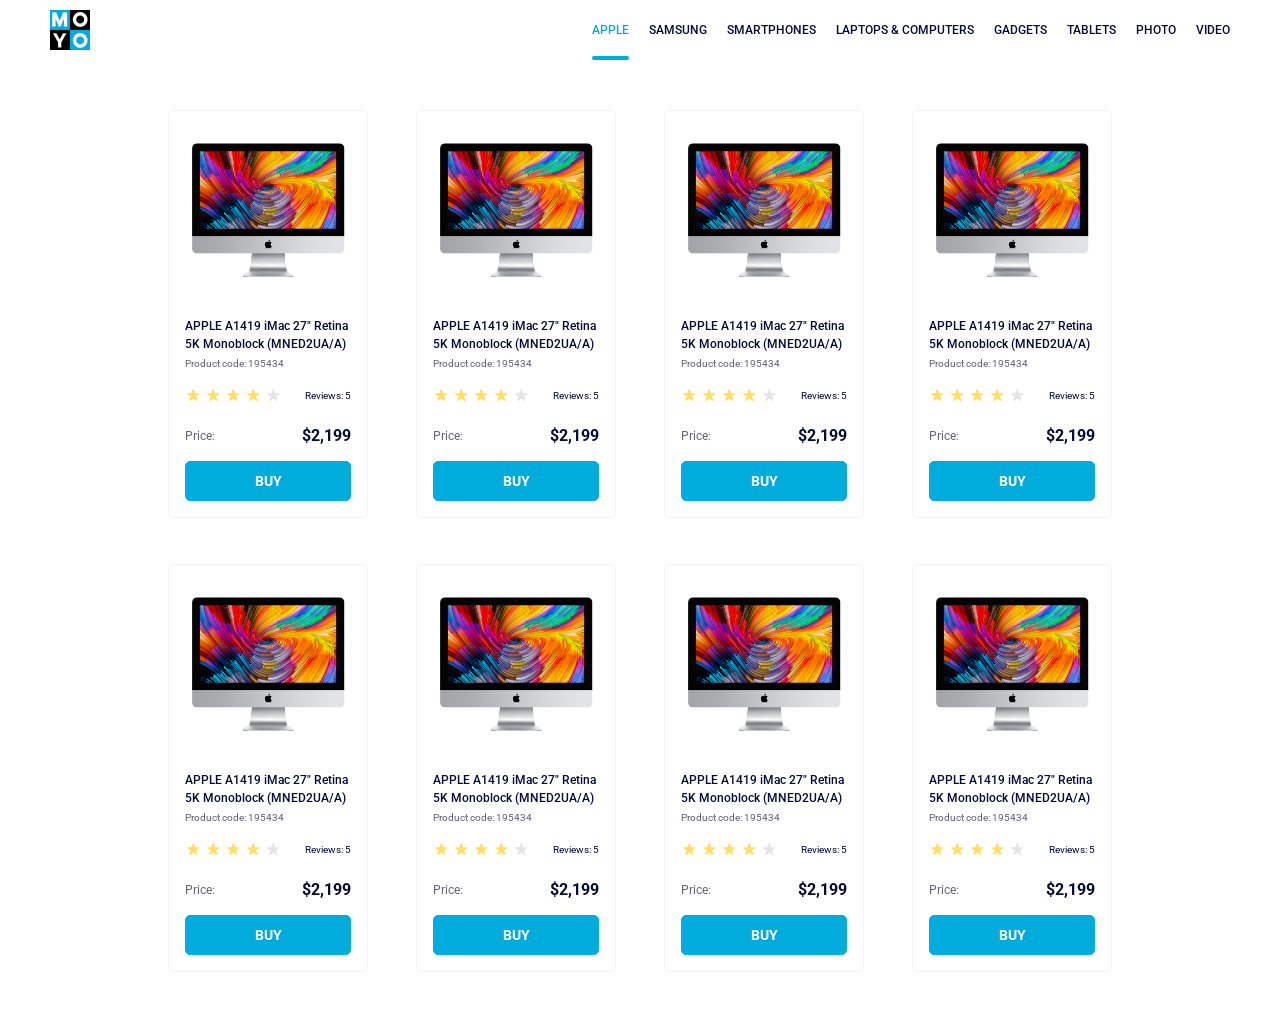
<file: index.html>
<!doctype html><html lang="en"><head><meta charset="utf-8"><meta name="viewport" content="width=device-width,
      user-scalable=no,
      initial-scale=1.0,
      maximum-scale=1.0,
      minimum-scale=1.0"><meta http-equiv="X-UA-Compatible" content="ie=edge"><title>Moyo header</title><link rel="stylesheet" href="index.b5d0c2b7.css"><link rel="preconnect" href="https://fonts.googleapis.com"><link rel="preconnect" href="https://fonts.gstatic.com"><link href="https://fonts.googleapis.com/css2?family=Roboto:wght@100..900&display=swap" rel="stylesheet"></head><body> <header class="header"> <a href="#"> <img src="logo.eddae0ff.png" alt="MOYO logo" class="header__logo"> </a> <nav class="header__nav"> <ul class="header__nav-list"> <li class="header__nav-item"> <a href="#" class="header__nav-link is-active"> Apple </a> </li> <li class="header__nav-item"> <a href="#" class="header__nav-link"> Samsung </a> </li> <li class="header__nav-item"> <a href="#" class="header__nav-link"> Smartphones </a> </li> <li class="header__nav-item"> <a href="#" class="header__nav-link" data-qa="nav-hover"> Laptops & computers </a> </li> <li class="header__nav-item"> <a href="#" class="header__nav-link"> Gadgets </a> </li> <li class="header__nav-item"> <a href="#" class="header__nav-link"> Tablets </a> </li> <li class="header__nav-item"> <a href="#" class="header__nav-link"> Photo </a> </li> <li class="header__nav-item"> <a href="#" class="header__nav-link"> Video </a> </li> </ul> </nav> </header> <main class="catalog"> <div class="card" data-qa="card"> <img class="card__img" src="imac.202c52ff.jpeg" alt="Product image"> <div class="card__description"> <div class="card__title"> APPLE A1419 iMac 27" Retina 5K Monoblock (MNED2UA/A) </div> <div class="card__product-code">Product code: 195434</div> <div class="card__reviews"> <div class="stars stars--4"> <div class="stars__star"></div> <div class="stars__star"></div> <div class="stars__star"></div> <div class="stars__star"></div> <div class="stars__star"></div> </div> <div class="card__reviews-amount">Reviews: 5</div> </div> <div class="card__price"> <div class="card__price-description">Price:</div> <div class="card__price-number">$2,199</div> </div> <a href="#" class="card__link" data-qa="card-hover"> Buy </a> </div> </div> <div class="card"> <img class="card__img" src="imac.202c52ff.jpeg" alt="Product image"> <div class="card__description"> <div class="card__title"> APPLE A1419 iMac 27" Retina 5K Monoblock (MNED2UA/A) </div> <div class="card__product-code">Product code: 195434</div> <div class="card__reviews"> <div class="stars stars--4"> <div class="stars__star"></div> <div class="stars__star"></div> <div class="stars__star"></div> <div class="stars__star"></div> <div class="stars__star"></div> </div> <div class="card__reviews-amount">Reviews: 5</div> </div> <div class="card__price"> <div class="card__price-description">Price:</div> <div class="card__price-number">$2,199</div> </div> <a href="#" class="card__link"> Buy </a> </div> </div> <div class="card"> <img class="card__img" src="imac.202c52ff.jpeg" alt="Product image"> <div class="card__description"> <div class="card__title"> APPLE A1419 iMac 27" Retina 5K Monoblock (MNED2UA/A) </div> <div class="card__product-code">Product code: 195434</div> <div class="card__reviews"> <div class="stars stars--4"> <div class="stars__star"></div> <div class="stars__star"></div> <div class="stars__star"></div> <div class="stars__star"></div> <div class="stars__star"></div> </div> <div class="card__reviews-amount">Reviews: 5</div> </div> <div class="card__price"> <div class="card__price-description">Price:</div> <div class="card__price-number">$2,199</div> </div> <a href="#" class="card__link"> Buy </a> </div> </div> <div class="card"> <img class="card__img" src="imac.202c52ff.jpeg" alt="Product image"> <div class="card__description"> <div class="card__title"> APPLE A1419 iMac 27" Retina 5K Monoblock (MNED2UA/A) </div> <div class="card__product-code">Product code: 195434</div> <div class="card__reviews"> <div class="stars stars--4"> <div class="stars__star"></div> <div class="stars__star"></div> <div class="stars__star"></div> <div class="stars__star"></div> <div class="stars__star"></div> </div> <div class="card__reviews-amount">Reviews: 5</div> </div> <div class="card__price"> <div class="card__price-description">Price:</div> <div class="card__price-number">$2,199</div> </div> <a href="#" class="card__link"> Buy </a> </div> </div> <div class="card"> <img class="card__img" src="imac.202c52ff.jpeg" alt="Product image"> <div class="card__description"> <div class="card__title"> APPLE A1419 iMac 27" Retina 5K Monoblock (MNED2UA/A) </div> <div class="card__product-code">Product code: 195434</div> <div class="card__reviews"> <div class="stars stars--4"> <div class="stars__star"></div> <div class="stars__star"></div> <div class="stars__star"></div> <div class="stars__star"></div> <div class="stars__star"></div> </div> <div class="card__reviews-amount">Reviews: 5</div> </div> <div class="card__price"> <div class="card__price-description">Price:</div> <div class="card__price-number">$2,199</div> </div> <a href="#" class="card__link"> Buy </a> </div> </div> <div class="card"> <img class="card__img" src="imac.202c52ff.jpeg" alt="Product image"> <div class="card__description"> <div class="card__title"> APPLE A1419 iMac 27" Retina 5K Monoblock (MNED2UA/A) </div> <div class="card__product-code">Product code: 195434</div> <div class="card__reviews"> <div class="stars stars--4"> <div class="stars__star"></div> <div class="stars__star"></div> <div class="stars__star"></div> <div class="stars__star"></div> <div class="stars__star"></div> </div> <div class="card__reviews-amount">Reviews: 5</div> </div> <div class="card__price"> <div class="card__price-description">Price:</div> <div class="card__price-number">$2,199</div> </div> <a href="#" class="card__link"> Buy </a> </div> </div> <div class="card"> <img class="card__img" src="imac.202c52ff.jpeg" alt="Product image"> <div class="card__description"> <div class="card__title"> APPLE A1419 iMac 27" Retina 5K Monoblock (MNED2UA/A) </div> <div class="card__product-code">Product code: 195434</div> <div class="card__reviews"> <div class="stars stars--4"> <div class="stars__star"></div> <div class="stars__star"></div> <div class="stars__star"></div> <div class="stars__star"></div> <div class="stars__star"></div> </div> <div class="card__reviews-amount">Reviews: 5</div> </div> <div class="card__price"> <div class="card__price-description">Price:</div> <div class="card__price-number">$2,199</div> </div> <a href="#" class="card__link"> Buy </a> </div> </div> <div class="card"> <img class="card__img" src="imac.202c52ff.jpeg" alt="Product image"> <div class="card__description"> <div class="card__title"> APPLE A1419 iMac 27" Retina 5K Monoblock (MNED2UA/A) </div> <div class="card__product-code">Product code: 195434</div> <div class="card__reviews"> <div class="stars stars--4"> <div class="stars__star"></div> <div class="stars__star"></div> <div class="stars__star"></div> <div class="stars__star"></div> <div class="stars__star"></div> </div> <div class="card__reviews-amount">Reviews: 5</div> </div> <div class="card__price"> <div class="card__price-description">Price:</div> <div class="card__price-number">$2,199</div> </div> <a href="#" class="card__link"> Buy </a> </div> </div> </main> </body></html>
</file>
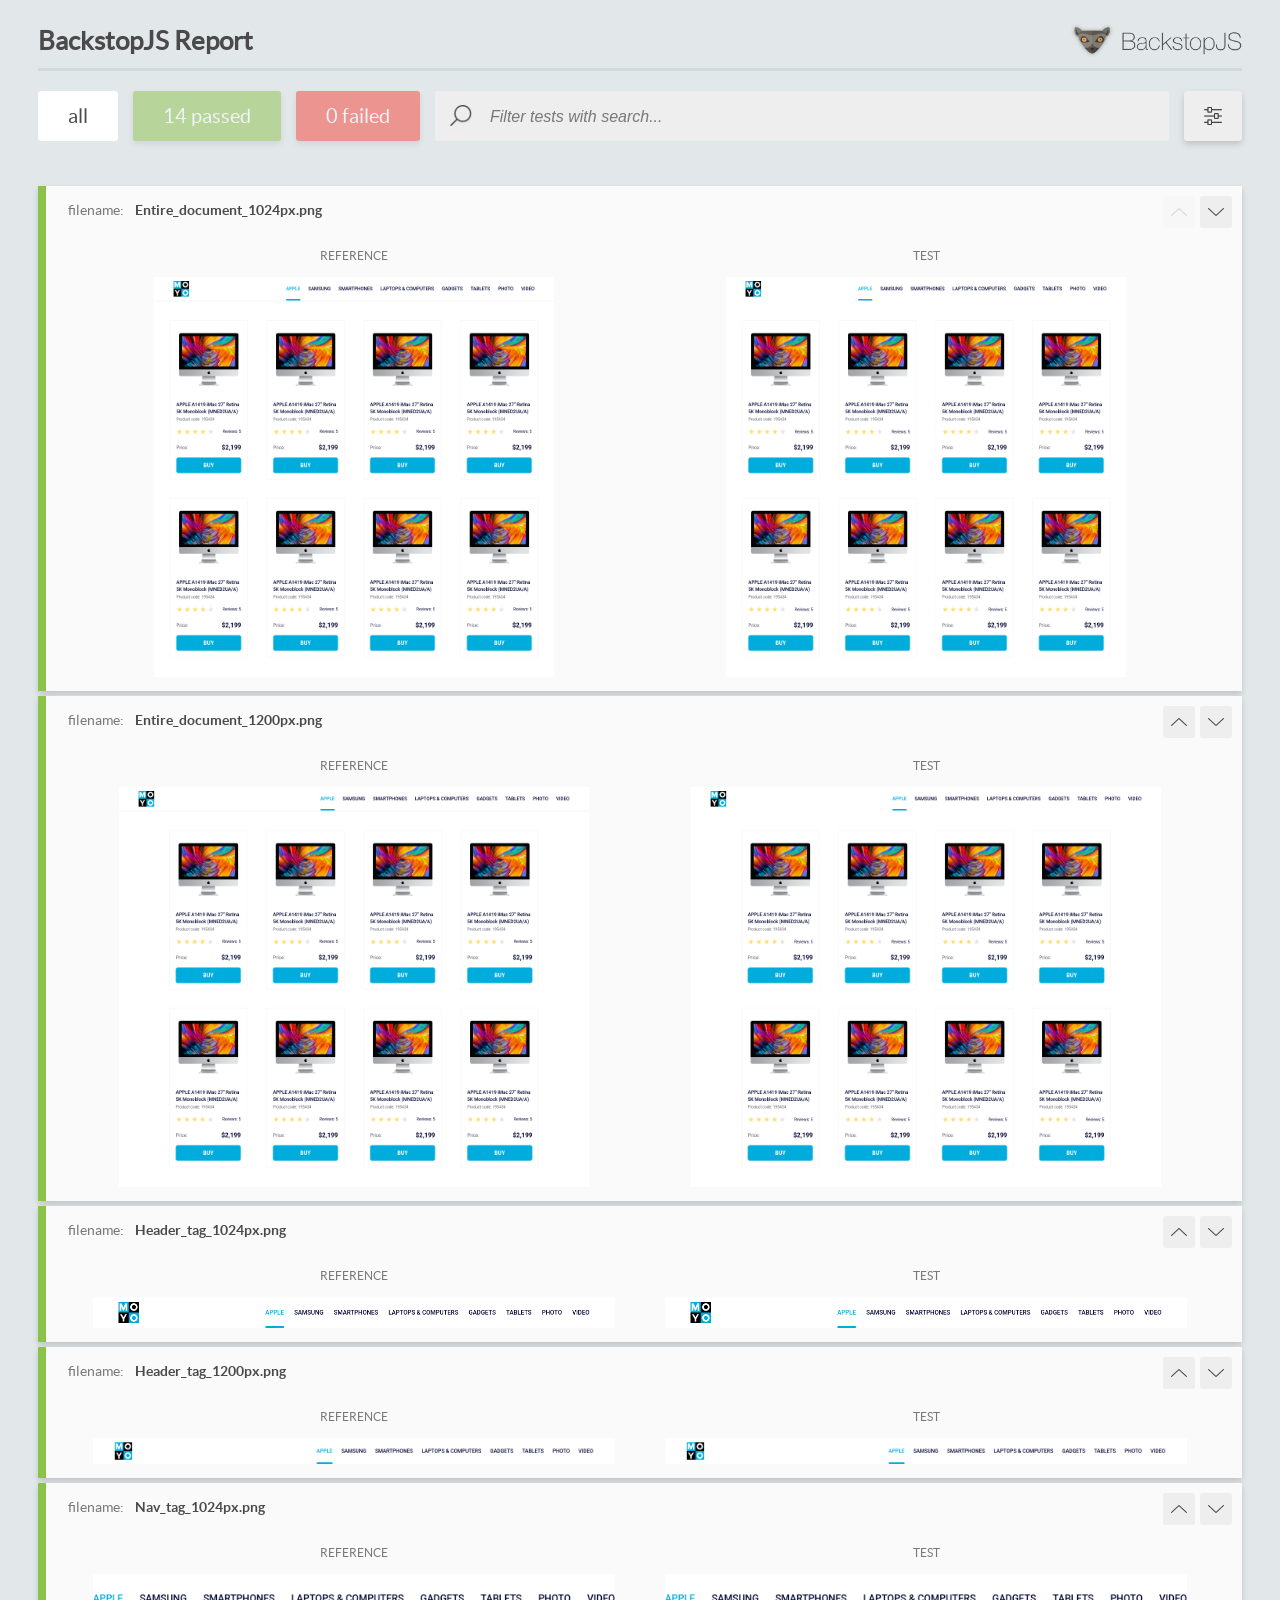
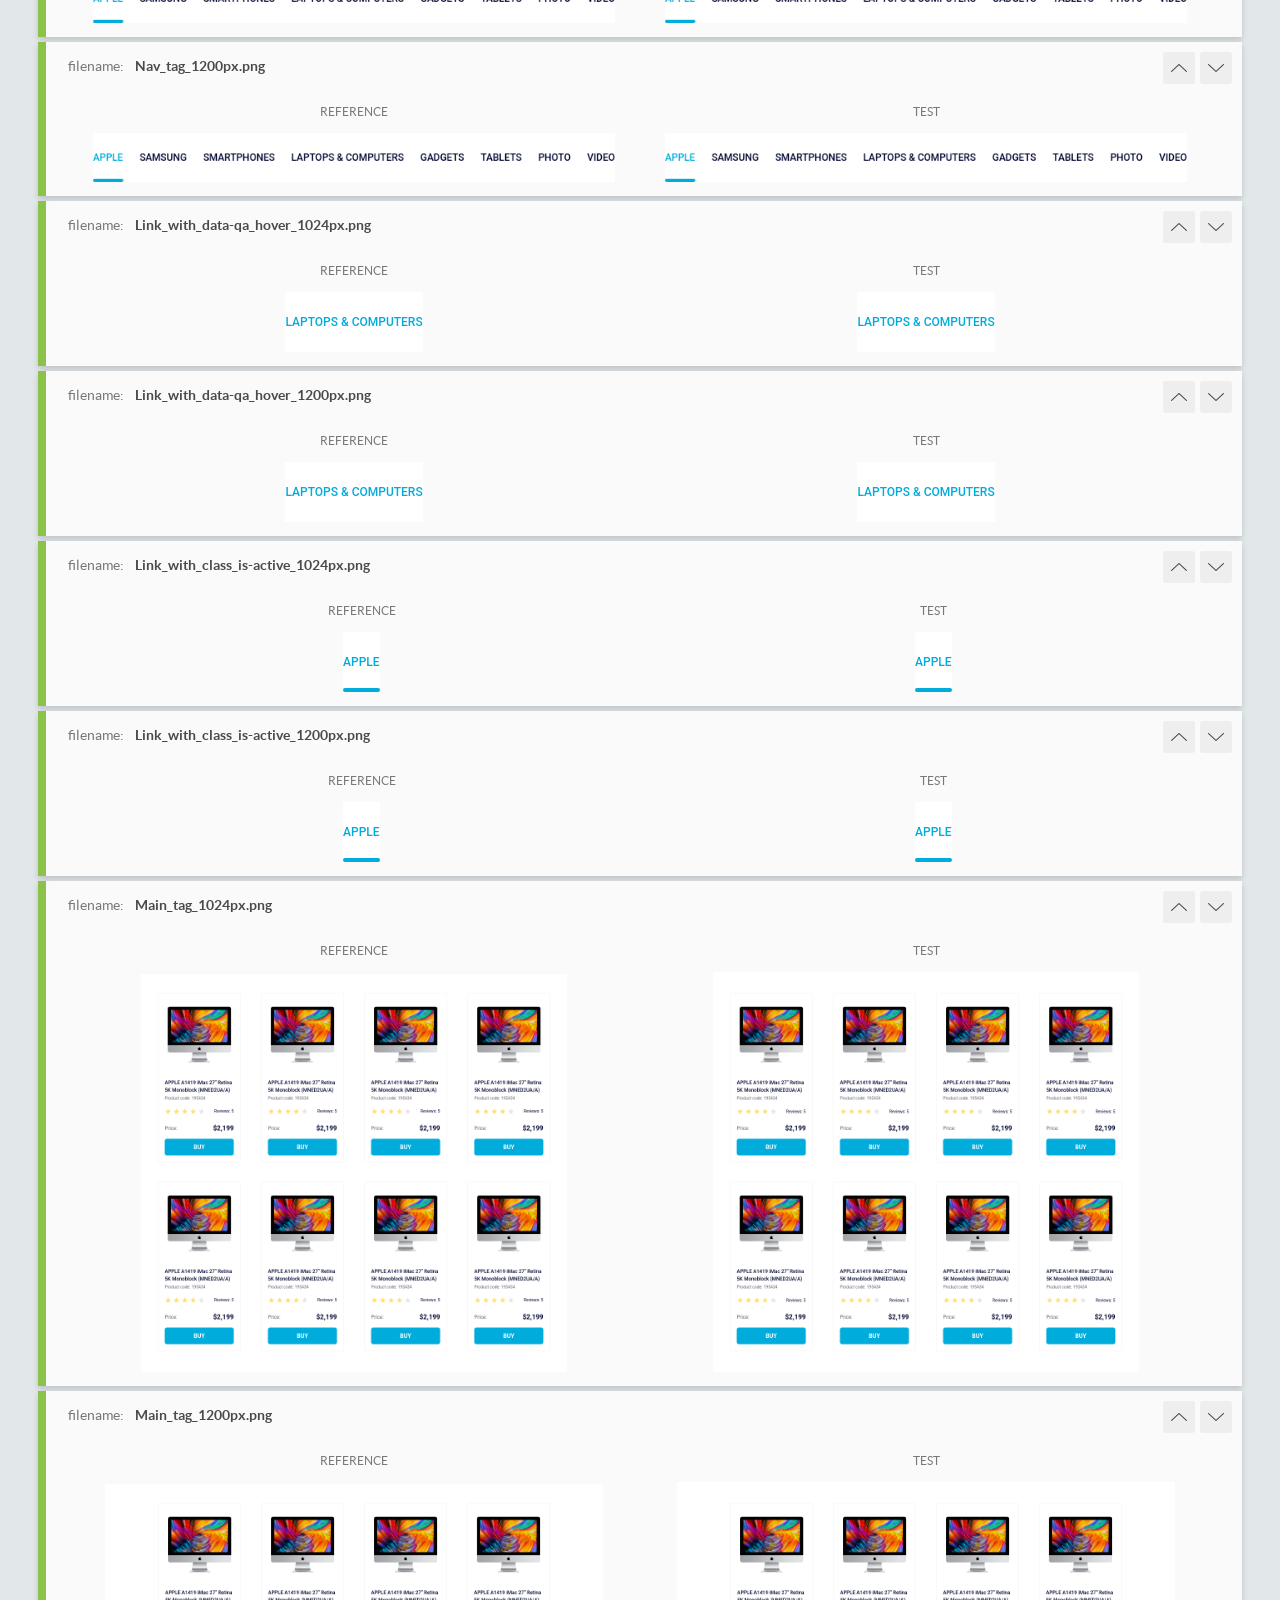
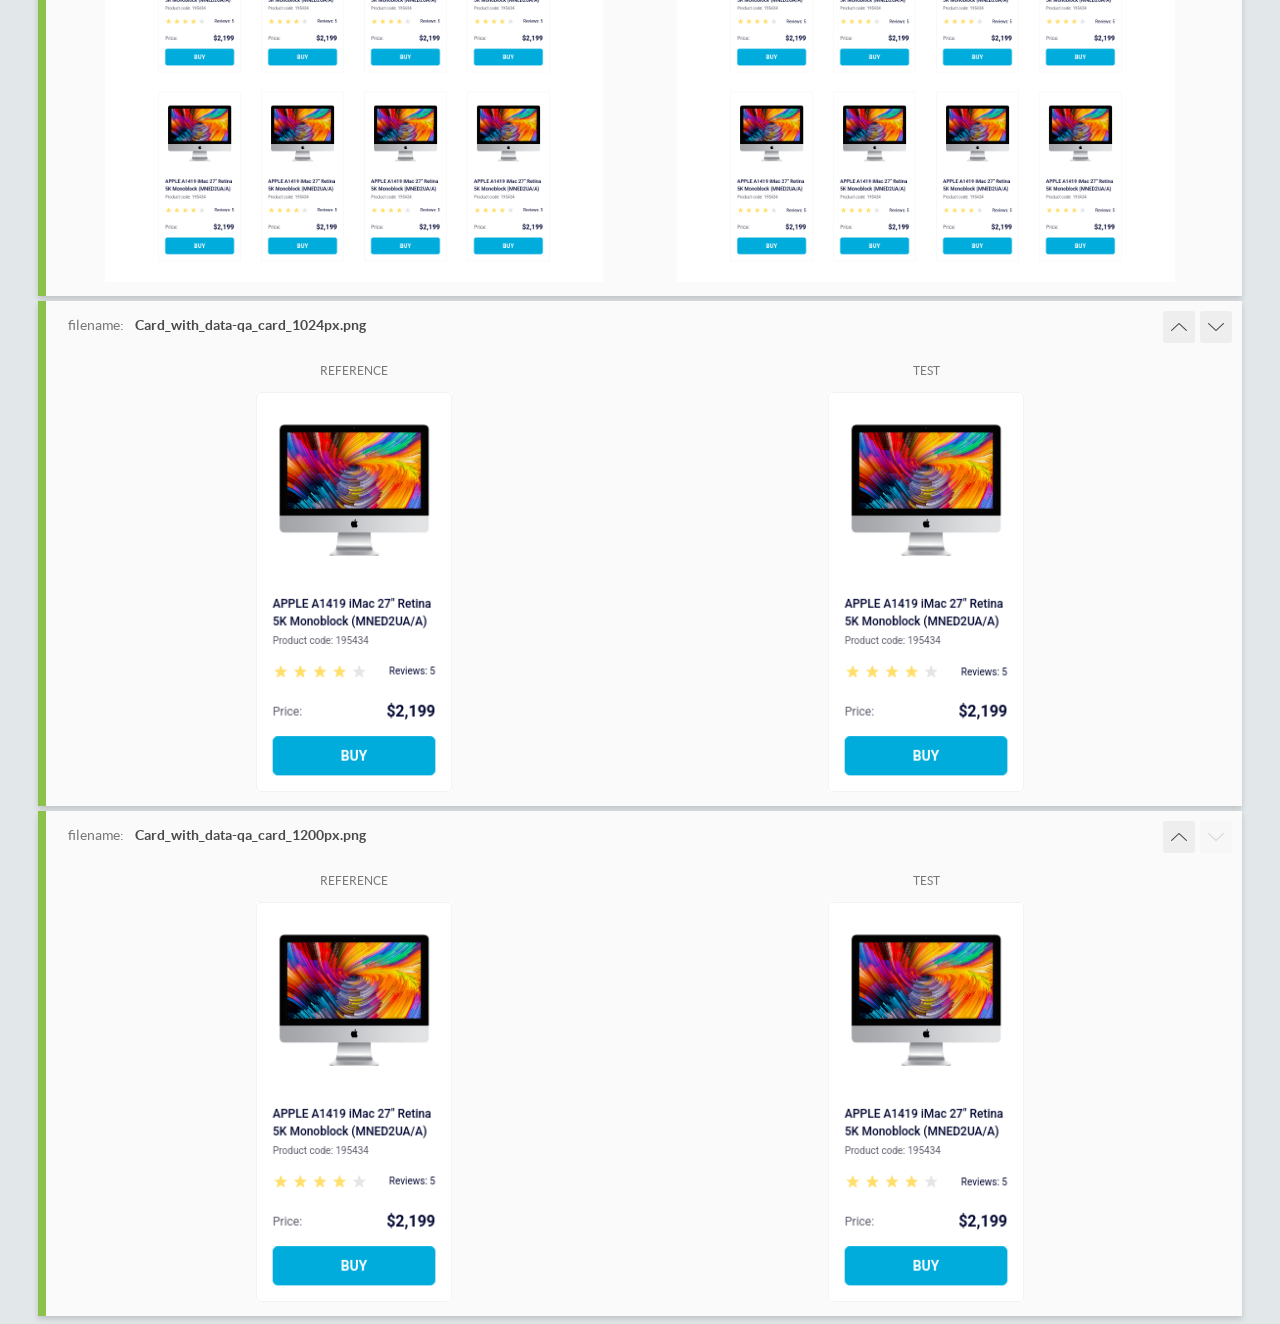
<file: report/html_report/index.html>
<!DOCTYPE html>
<html>
  <head>
    <meta charset="utf-8">
    <!-- Disable Cache -->
    <meta http-equiv="Cache-Control" content="no-cache, no-store, must-revalidate">
    <meta http-equiv="Pragma" content="no-cache">
    <meta http-equiv="Expires" content="0">

    <title>BackstopJS Report</title>

    <style>
      @font-face {
          font-family: 'latoregular';
          src: url('./assets/fonts/lato-regular-webfont.woff2') format('woff2'),
              url('./assets/fonts/lato-regular-webfont.woff') format('woff');
          font-weight: 400;
          font-style: normal;
      }
      @font-face {
          font-family: 'latobold';
          src: url('./assets/fonts/lato-bold-webfont.woff2') format('woff2'),
              url('./assets/fonts/lato-bold-webfont.woff') format('woff');
          font-weight: 700;
          font-style: normal;
      }

      .ReactModal__Body--open {
          overflow: hidden;
      }
      .ReactModal__Body--open .header {
        display: none;
      }

    </style>
  </head>
  <body style="background-color: #E2E7EA">
    <div id="root">

    </div>
    <script>
      function report (report) { // eslint-disable-line no-unused-vars
        window.tests = report;
      }
    </script>
    <script src="config.js"></script>
    <script src="index_bundle.js"></script>
  </body>
</html>
</file>
<file: index.b5d0c2b7.css>
.header{justify-content:space-between;align-items:center;display:flex}.header__logo{width:40px;height:40px;margin:0 50px;display:block}.header__nav{margin-right:50px}.header__nav-list{margin:0;padding:0;list-style-type:none;display:flex}.header__nav-item{margin-left:20px}.header__nav-link{color:#060b35;text-transform:uppercase;text-align:center;height:60px;font-size:12px;font-weight:500;line-height:60px;text-decoration:none;transition:color .3s;display:block;position:relative}.header__nav-link.is-active:after{content:"";background-color:#00acdc;border-radius:8px;width:100%;height:4px;display:block;position:absolute;bottom:0;left:0;right:0}.header__nav-link:hover{color:#00acdc}.header__nav-list>:first-child{margin-left:0}.header__nav .is-active{color:#00acdc}.catalog{--column-count:1;grid-template-columns:repeat(var(--column-count),200px);justify-content:center;gap:46px 48px;padding:50px 40px;display:grid}@media (width>=488px){.catalog{--column-count:2}}@media (width>=768px){.catalog{--column-count:3}}@media (width>=1024px){.catalog{--column-count:4}}.card{box-sizing:border-box;transform-origin:50%;will-change:transform;border:1px solid #f3f3f3;border-radius:5px;width:200px;height:408px;transition:transform .3s}.card:hover{transform:scale(1.2)}.card__img{width:160px;height:134px;margin:32px 19px 0;display:block}.card__description{padding:0 16px}.card__title{letter-spacing:0%;color:#060b35;margin-top:40px;font-size:12px;font-weight:500;line-height:18px;transition:color .3s}.card:hover .card__title{color:#34568b}.card__product-code{color:#616070;letter-spacing:0;margin-top:4px;font-size:10px;font-weight:400;line-height:14px}.card__reviews{justify-content:space-between;align-items:end;margin-top:16px;display:flex}.card__reviews-amount{color:#060b35;height:14px;font-size:10px;font-weight:400;line-height:14px;display:flex}.card__price{justify-content:space-between;margin-top:24px;display:flex}.card__price-description{color:#616070;font-size:12px;font-weight:400;line-height:18px}.card__price-number{color:#060b35;letter-spacing:0%;font-size:16px;font-weight:700;line-height:18px}.card__link{text-transform:uppercase;color:#fff;text-align:center;box-sizing:border-box;background-color:#00acdc;border:1px solid #00acdc;border-radius:5px;width:100%;height:40px;margin-top:16px;font-size:14px;font-weight:700;line-height:38px;text-decoration:none;transition:background-color .3s,color .3s;display:block}.card__link:hover{color:#00acdc;background-color:#fff}.stars{width:-moz-fit-content;width:fit-content;display:flex}.stars__star{background-image:url(star.822d561e.svg);background-position:50%;background-repeat:no-repeat;width:16px;height:16px;margin-right:4px}.stars--1>.stars__star:nth-child(-n+1),.stars--2>.stars__star:nth-child(-n+2),.stars--3>.stars__star:nth-child(-n+3),.stars--4>.stars__star:nth-child(-n+4),.stars--5>.stars__star:nth-child(-n+5){background-image:url(star-active.edda4c43.svg)}body{margin:0;font-family:Roboto,sans-serif}
/*# sourceMappingURL=index.b5d0c2b7.css.map */
</file>
